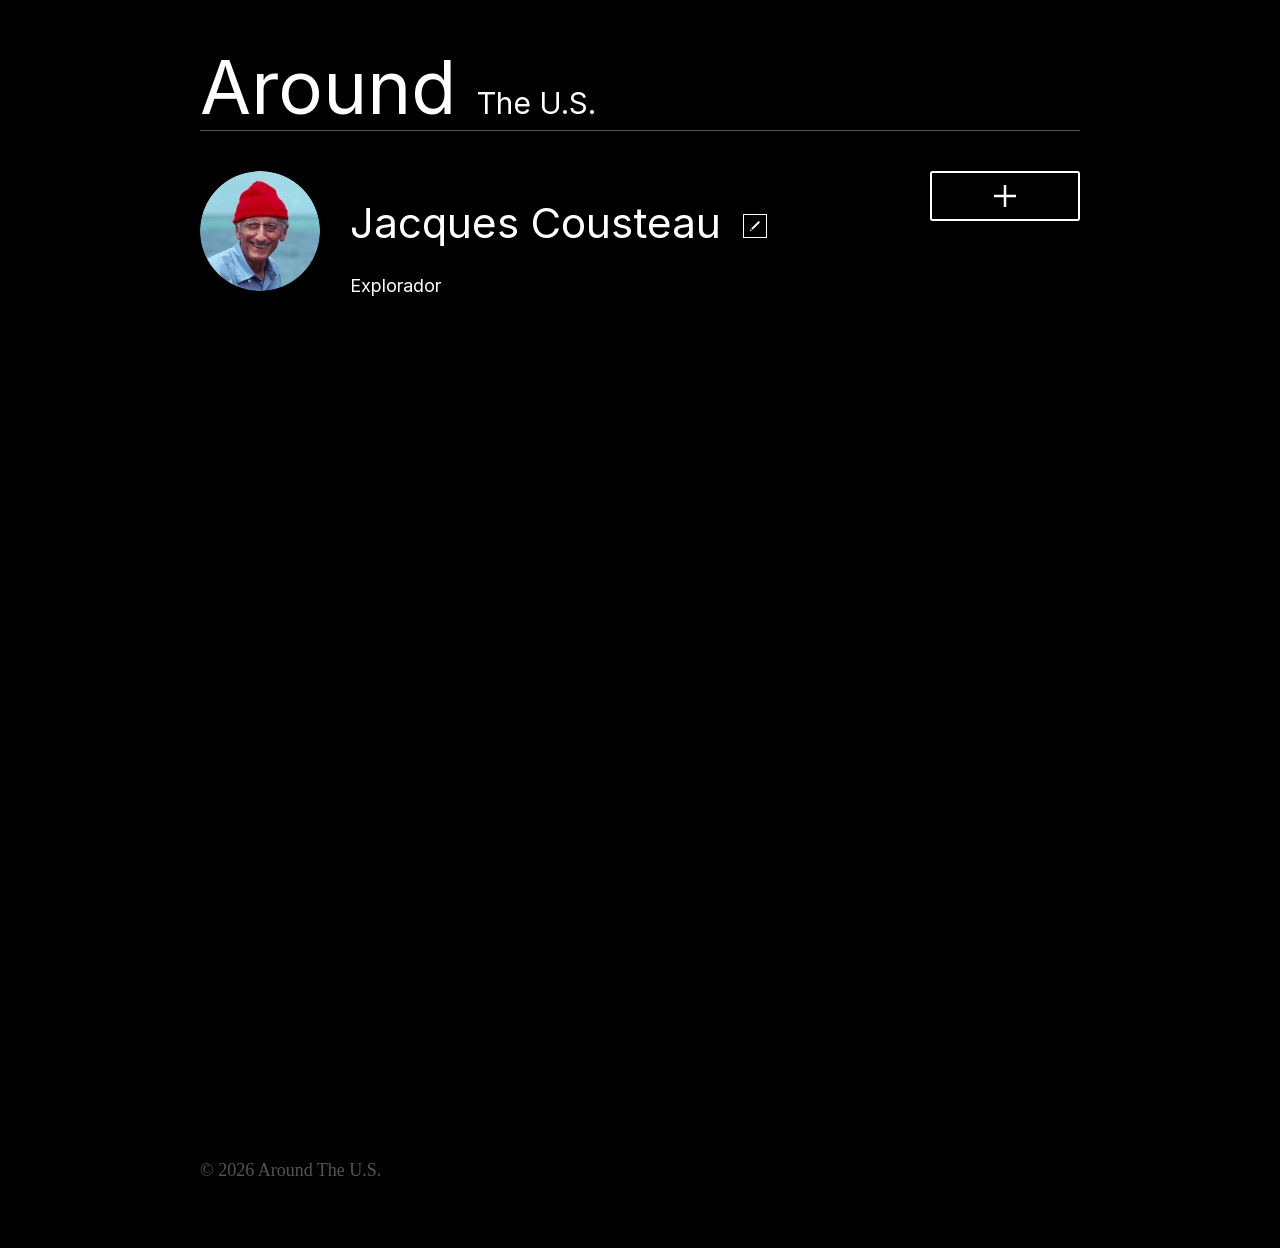
<file: src/index.html>
<!DOCTYPE html>
<html lang="pt-BR">
  <head>
    <meta charset="UTF-8" />
    <meta name="viewport" content="width=device-width, initial-scale=1.0" />
    <meta name="description" content="projeto cinco" />
    <meta name="author" content="Maisa Santos De Lana" />
    <meta name="keywords" content="patria" />
    <title>Around the us</title>
    <link rel="stylesheet" href="./pages/index.css" />
    <link
      rel="stylesheet"
      href="https://fonts.googleapis.com/css2?family=Material+Symbols+Outlined:opsz,wght,FILL,GRAD@24,400,0,0&icon_names=favorite"
    />
    <link 
    href="https://fonts.googleapis.com/css2?family=Material+Symbols+Rounded:opsz,wght,FILL,GRAD@48,400,1,0" 
    rel="stylesheet"
    />
       
  </head>
  <body class="body">
    <div class="page">
      <header class="header">
        <span class="header__title">Around</span>
        <span class="header__subtitle">The U.S.</span>
      </header>
      <section class="profile">
        <div class="profile__content">
          <div class="profile__images">
          <img
            class="profile__image"
            src="images/avatar.png"
            alt="Foto do perfil"
          >
           <div class="profile__image-overlay"></div>
            <img
            class="profile__image-edit"
            src="images/Vector.png"
            alt="Foto do perfil"
          ></div>
          <div class="profile__information">
            <div class="profile__bio">
              <h1 class="profile__name">Jacques Cousteau</h1>
              <span class="profile__profession">Explorador</span>
            </div>
            <button type="button" class="profile__edit-button">
            <img
              class="profile__edit-icon"
              src="images/editbutton.png"
              alt="Editar"
            >
          </button>
          </div>
        </div>
        <img
          class="profile__add-button"
          src="images/addbutton.png"
          alt="Adicionar"
        >
      </section>
      <div class="gallery">
      </div>
      <section id="popup__image-profile" class="popup">
        <div class="popup__container popup__container-img-profile">
          <h2 class="popup__title">Alterar a foto do perfil</h2>
          <form class="popup__form popup__form-img-profile">
            <div class="popup__items">
            <input
              type="url"
              id="image-link"
              placeholder="Link de imagem"
              class="popup__item"
              required
            >
            <span class="popup__image-link-error"></span>
            </div>
            <button type="submit" class="popup__button">Salvar</button>
          </form>
          <button type="button" class="popup__button-close">
            <img class="popup__close-icon"
            src="images/closeicon.png"
            alt="botão para fechar"> 
          </button>         
        </div>
        
      </section>
      <section id="popup__profile" class="popup">
        <div class="popup__container">
          <h2 class="popup__title">Editar perfil</h2>
          <form class="popup__form">
            <div class="popup__items">
            <input 
            type="text" 
            id="name" 
            placeholder="Nome" 
            class="popup__item" 
            minlength="2" 
            maxlength="40" 
            required
            >
            <span class="popup__name-error"></span>
          </div>
          <div class="popup__items">
            <input
              type="text"
              id="description"
              placeholder="Descrição"
              class="popup__item"
              minlength="2" 
              maxlength="200"
              required
            >
            <span class="popup__description-error"></span>
            </div>
            <button type="submit" class="popup__button">Salvar</button>
          </form>  
          <button type="button" class="popup__button-close">
            <img class="popup__close-icon"
            src="images/closeicon.png"
            alt="botão para fechar"> 
          </button>       
        </div>
       
      </section>
      <section id="popup__gallery-check" class="popup">
        <div class="popup__container popup__check-container">
          <h2 class="popup__title popup__check-title">Tem certeza ? </h2>
          <form class="popup__form">
            <button type="submit" class="popup__button">Sim</button>
          </form>  
          <button type="button" class="popup__button-close">
            <img class="popup__close-icon"
            src="images/closeicon.png"
            alt="botão para fechar"> 
          </button>       
        </div>
        
      </section>
      
      <section id="popup__gallery" class="popup">
        <div class="popup__container">
          <h2 class="popup__title">Nova local</h2>
          <form class="popup__form">
            <div class="popup__items">
            <input 
            type="text" 
            id="image-title" 
            placeholder="Titulo" 
            class="popup__item"
            minlength="2"
            maxlength="30"
            required>
            <span class="popup__image-title-error"></span>
            </div>
            <div class="popup__items">
            <input
              type="url"
              id="image-link"
              placeholder="Link de imagem"
              class="popup__item"
              required
            >
            <span class="popup__image-link-error"></span>
            </div>
            <button type="submit" class="popup__button">Criar</button>
          </form>
          <button type="button" class="popup__button-close">
            <img class="popup__close-icon"
            src="images/closeicon.png"
            alt="botão para fechar"> 
          </button>         
        </div>
        
      </section>

      <div id="area" class="popup">
        <div class="popup__image-content">
          <img class="popup__image-expand" src="images/lagolouise.png" alt="imagem do lago louise"/>
          <button type="button" class="popup__image-close">
            <img class="popup__close-icon"
            src="images/closeicon.png"
            alt="botão para fechar"> 
          </button>
          <span class="popup__image-footer">Lago Louise</span>
        </div>
      </div>

      <template id="gallery__template">
        <div class="gallery__item">
          <span class="delete material-symbols-rounded"> delete </span>
          <img  
            class="gallery__image"
            src="#"
            alt="#"
          >
          <div class="gallery__image-item">
            <span class="gallery__image-name">Lago de Braies</span>
            <span class="gallery__image-like">favorite</span>
          </div>
        </div>
      </template>

      <footer class="footer">&copy; 2026 Around The U.S.</footer>
    </div>

    <script type="module" src="./pages/index.js"></script>
    <script type="module" src="./components/FormValidator.js"></script>
  </body>
</html>
</file>
<file: src/pages/index.css>
@import url("../../vendor/normalize.css");
@import url("../../vendor/fonts.css");
@import url("../blocks/page.css");
@import url("../blocks/header.css");
@import url("../blocks/profile.css");
@import url("../blocks/gallery.css");
@import url("../blocks/footer.css");
@import url("../blocks/popup.css");
</file>
